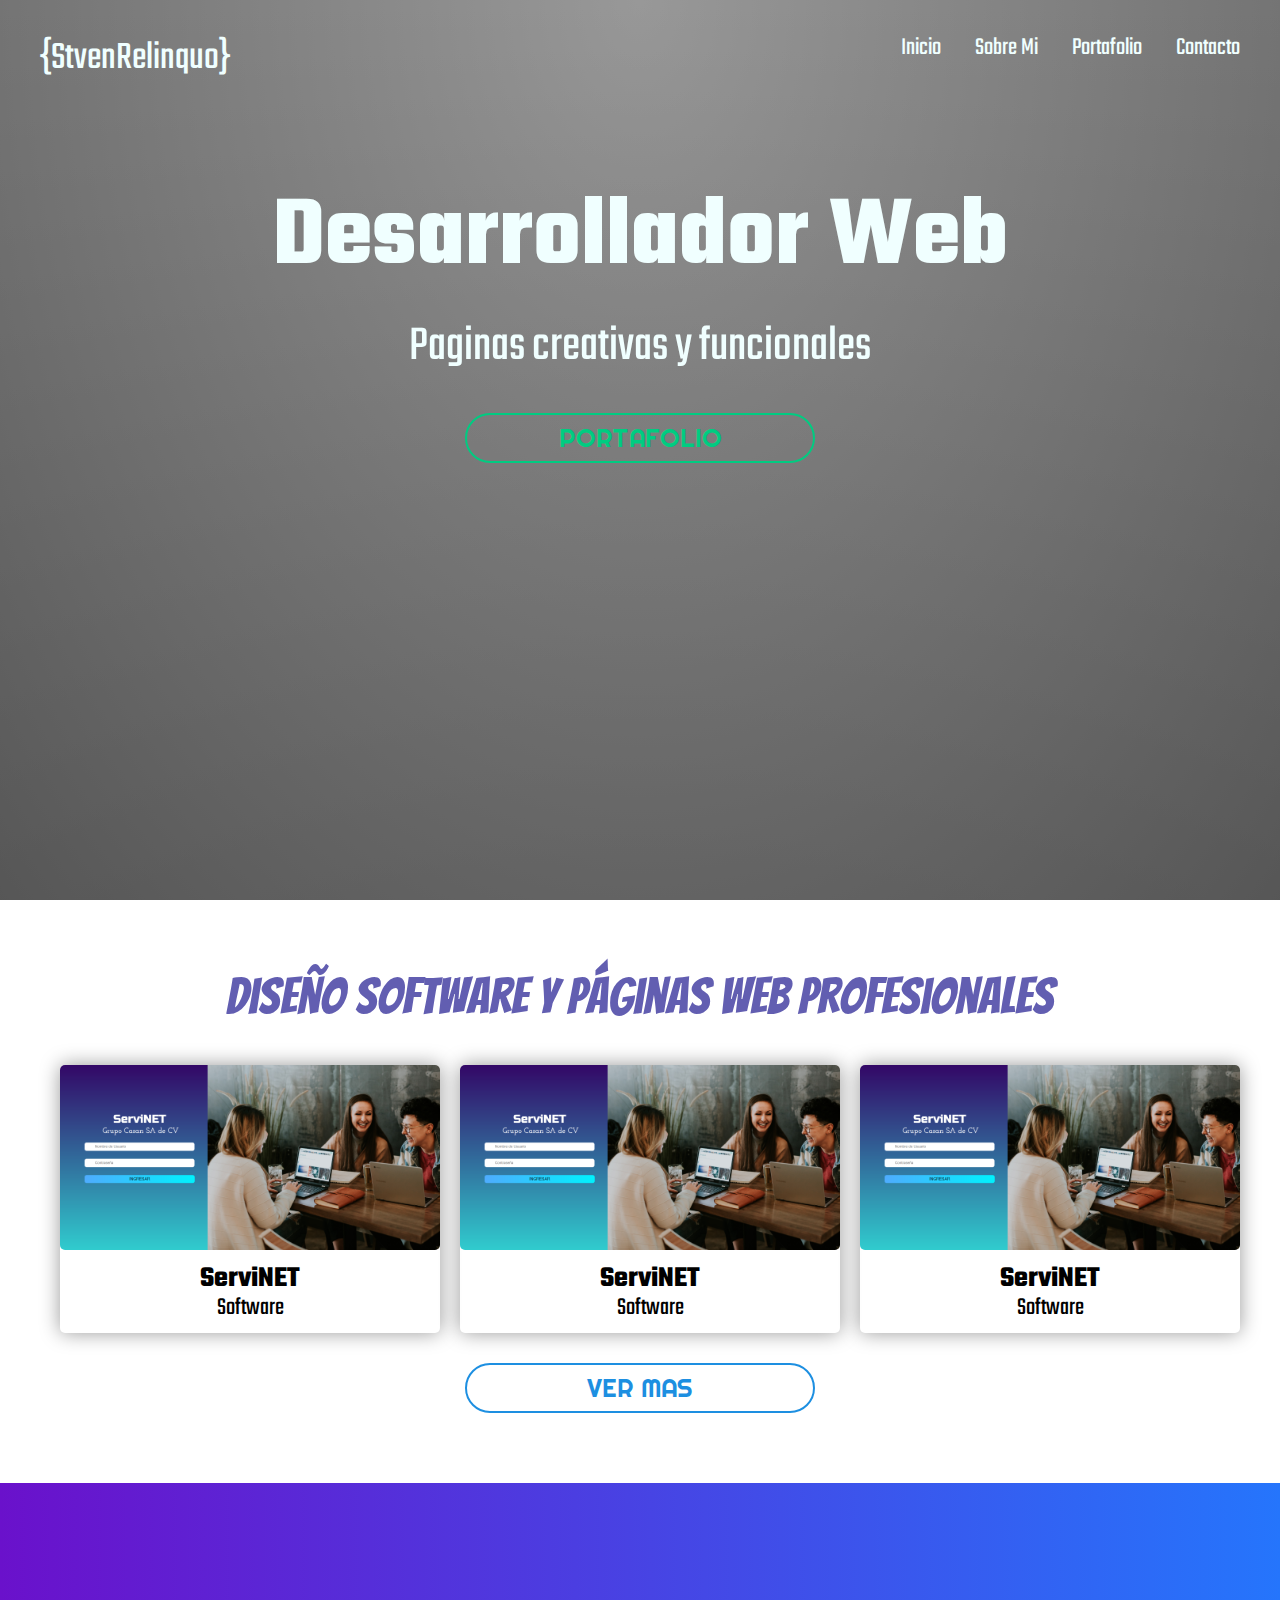
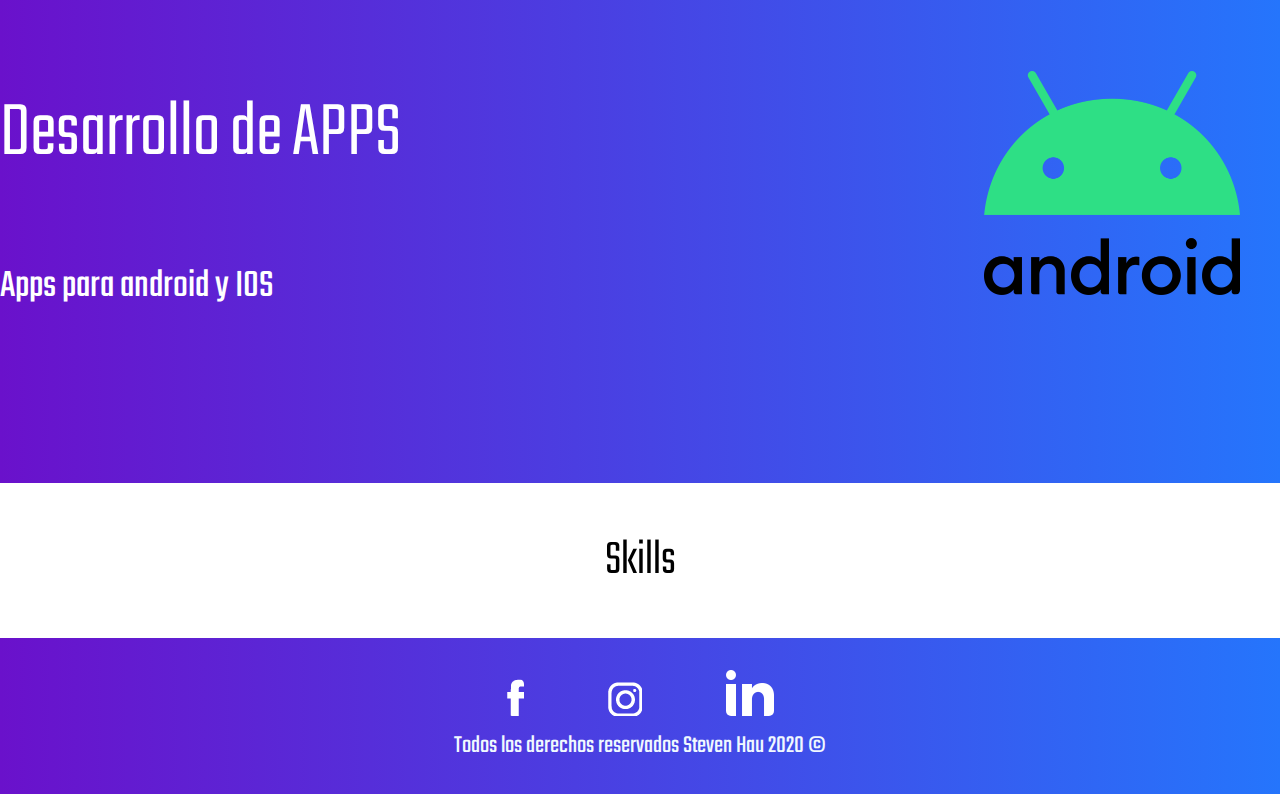
<file: index.html>
<!DOCTYPE html>
<html lang="en">
<head>
    <meta charset="UTF-8">
    <meta name="viewport" content="width=device-width, initial-scale=1.0">
    <meta name="description" content="Desarrollador Web y Apps moviles para grandes y medianas empresas">
    <meta name="keywords" content="steven hau, diseño web, diseño web yucatan, desarrollo web, desarrollo web yucatan, diseño y desarrollo web, diseño y desarrollo web yucatan, experiencia del usuario web, interfaz del usuario web, web designer, web developer, web designer and developer, user interface, user experience, programador freelance, desarrollador freelance, freelance, diseñador web freelance, desarrollador backend, programador backend, programacion en yucatan">
    <meta name="author" content="www.stevenhau.com - Steven Hau Desarrollador Backend y Frontend">
    <link href="https://fonts.googleapis.com/css2?family=Teko:wght@300&display=swap" rel="stylesheet">
    <link href="https://fonts.googleapis.com/css2?family=Righteous&display=swap" rel="stylesheet">
    <link href="https://fonts.googleapis.com/css2?family=Bangers&display=swap" rel="stylesheet">
    <link rel="stylesheet" href="css/normalize.css">
    <link rel="stylesheet" href="css/main.css">
    <title>Steven Hau - Developer</title>
</head>
<body>
    <header class="site-header inicio">
        <div class="contenedor contenido-header">
            <div class="barra">
                <p class="logo">{StvenRelinquo}</p>
                <nav class="menu-white">
                    <a href="index.html">Inicio</a>
                    <a href="sobremi.html">Sobre Mi</a>
                    <a href="portafolio.html">Portafolio</a>
                    <a href="contacto.html">Contacto</a>
                </nav>
            </div>
            <div class="slogan">
                <h1>Desarrollador Web</h1>
                <p>Paginas creativas y funcionales</p>
                <input type="button" class="btn" value="Portafolio">
            </div>
        </div>
    </header>
    <section id="portafolio" class="contenedor seccion">
        <h2>Diseño software y páginas web profesionales</h2>
        <div class="portafolio-contenedor">
            <a class="portafolio-link" href="http://grupocasan.com.mx/servinet/" target="_blank">
                <div class="portafolio-box">  
                    <img class="portafolio-img" src="img/Servinet-desktop.png" alt="Servinet Desktop Version">
                    <h3>ServiNET</h3>
                    <p>Software</p>
                </div>
            </a>
            <a class="portafolio-link" href="#">
                <div class="portafolio-box">  
                    <img class="portafolio-img" src="img/Servinet-desktop.png" alt="Servinet Desktop Version">
                    <h3>ServiNET</h3>
                    <p>Software</p>
                </div>
            </a>
            <a class="portafolio-link" href="#">
                <div class="portafolio-box">  
                    <img class="portafolio-img" src="img/Servinet-desktop.png" alt="Servinet Desktop Version">
                    <h3>ServiNET</h3>
                    <p>Software</p>
                </div>
            </a>
            
        </div>
        <div class="contenedor-btn">
            <input type="button" class="btn-vermas" value="Ver Mas">
        </div>
        
    </section>
    <section id="banner">
        <div class="contenedor banner-duo">
            <h2 class="banner-title">Desarrollo de APPS</h2>
            <p class="banner-slogan">Apps para android y IOS</p>
            
        </div>
        <div class="contenedor-banner">
            <img src="img/logo-android.png" alt="logo-andorid">
        </div>

    </section>
    <section>
        <h2>Skills</h2>
        <div class="skills">
        </div>
    </section>

    <footer class="site-footer seccion">
        <div class="contenedor contenedor-footer">
            <div class="">
                <a class="iconos-redes" href="#"><img src="img/logo-facebook.png" alt="logo-facebook"></a>
                <a class="iconos-redes" href="#"><img src="img/logo-instagram.png" alt="logo-instagram"></a>
                <a class="iconos-redes" href="#"><img src="img/logo-linkedin.png" alt="logo-linkedin"></a>
            </div>
            
            <p class="copyrigth">Todos los derechos reservados Steven Hau 2020 &copy;</p>
        </div>
    </footer>  
    <script>
        window.onload = function(){
            setTimeout(function(){
                document.getElementById('banner').style.width ='100%';
            })
        }
    </script>
</body>
</html>
</file>
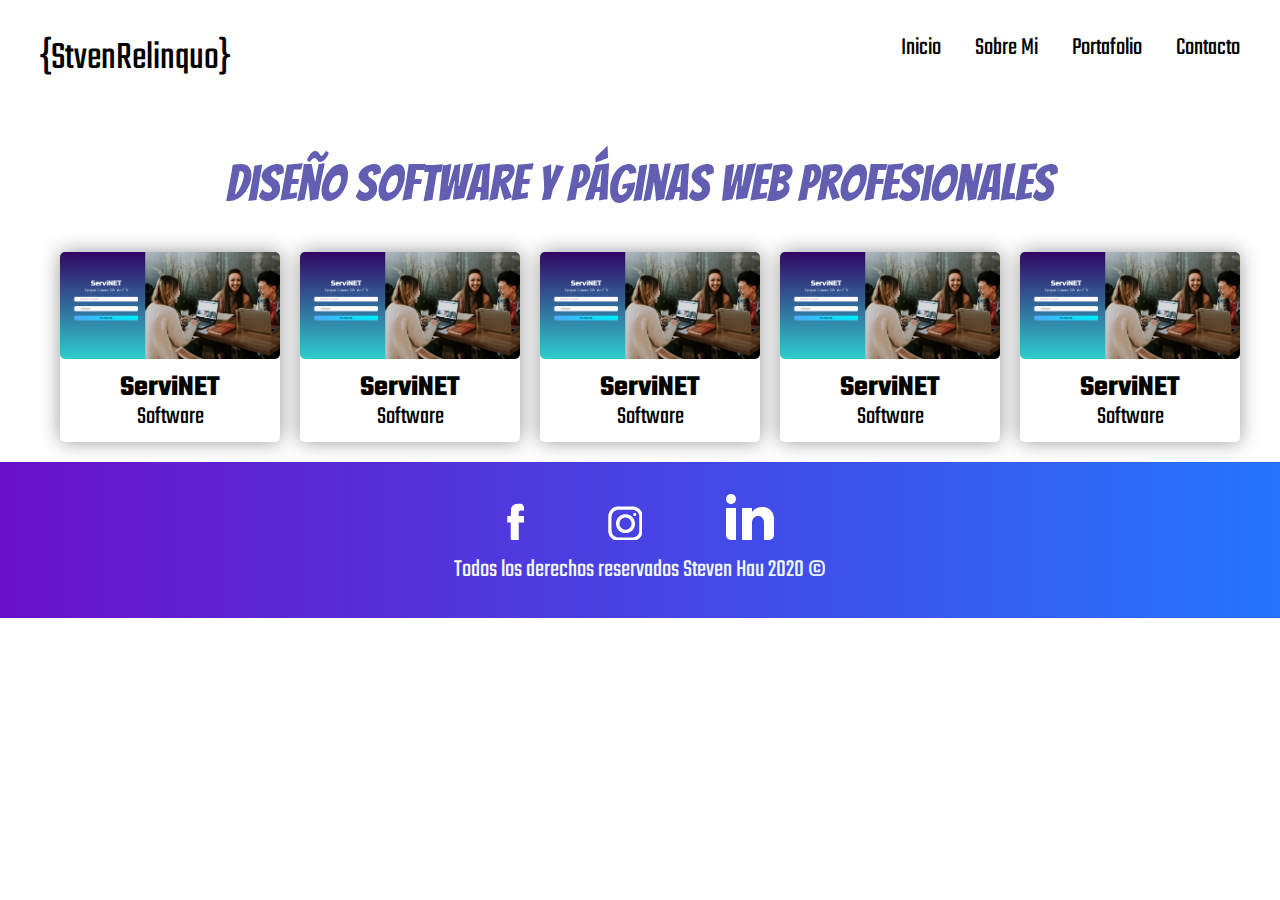
<file: portafolio.html>
<!DOCTYPE html>
<html lang="en">
<head>
    <meta charset="UTF-8">
    <meta name="viewport" content="width=device-width, initial-scale=1.0">
    <meta name="description" content="Desarrollador Web y Apps moviles para grandes y medianas empresas">
    <meta name="keywords" content="steven hau, diseño web, diseño web yucatan, desarrollo web, desarrollo web yucatan, diseño y desarrollo web, diseño y desarrollo web yucatan, experiencia del usuario web, interfaz del usuario web, web designer, web developer, web designer and developer, user interface, user experience, programador freelance, desarrollador freelance, freelance, diseñador web freelance, desarrollador backend, programador backend, programacion en yucatan">
    <meta name="author" content="www.stevenhau.com - Steven Hau Desarrollador Backend y Frontend">
    <link href="https://fonts.googleapis.com/css2?family=Teko:wght@300&display=swap" rel="stylesheet">
    <link href="https://fonts.googleapis.com/css2?family=Righteous&display=swap" rel="stylesheet">
    <link href="https://fonts.googleapis.com/css2?family=Bangers&display=swap" rel="stylesheet">
    <link rel="stylesheet" href="css/normalize.css">
    <link rel="stylesheet" href="css/main.css">
    <title>Steven Hau | Portafolio</title>
</head>
<body>
    <header class="header-sobremi">
        <div class="contenedor contenido-header">
            <div class="barra">
                <p class="logo">{StvenRelinquo}</p>
                <nav class="menu-black">
                    <a href="index.html">Inicio</a>
                    <a href="sobremi.html">Sobre Mi</a>
                    <a href="portafolio.html">Portafolio</a>
                    <a href="contacto.html">Contacto</a>
                </nav>
            </div>
           
        </div>
    </header>

    <section id="portafolio" class="contenedor seccion">
        <h2>Diseño software y páginas web profesionales</h2>
        <div class="portafolio-contenedor">
            <a class="portafolio-link" href="http://grupocasan.com.mx/servinet/" target="_blank">
                <div class="portafolio-box">  
                    <img class="portafolio-img" src="img/Servinet-desktop.png" alt="Servinet Desktop Version">
                    <h3>ServiNET</h3>
                    <p>Software</p>
                </div>
            </a>
            <a class="portafolio-link" href="#">
                <div class="portafolio-box">  
                    <img class="portafolio-img" src="img/Servinet-desktop.png" alt="Servinet Desktop Version">
                    <h3>ServiNET</h3>
                    <p>Software</p>
                </div>
            </a>
            <a class="portafolio-link" href="#">
                <div class="portafolio-box">  
                    <img class="portafolio-img" src="img/Servinet-desktop.png" alt="Servinet Desktop Version">
                    <h3>ServiNET</h3>
                    <p>Software</p>
                </div>
            </a>
            <a class="portafolio-link" href="#">
                <div class="portafolio-box">  
                    <img class="portafolio-img" src="img/Servinet-desktop.png" alt="Servinet Desktop Version">
                    <h3>ServiNET</h3>
                    <p>Software</p>
                </div>
            </a>
            <a class="portafolio-link" href="#">
                <div class="portafolio-box">  
                    <img class="portafolio-img" src="img/Servinet-desktop.png" alt="Servinet Desktop Version">
                    <h3>ServiNET</h3>
                    <p>Software</p>
                </div>
            </a>
            
        </div>
        
    </section>

    <footer class="site-footer seccion">
        <div class="contenedor contenedor-footer">
            <div class="">
                <a class="iconos-redes" href="#"><img src="img/logo-facebook.png" alt="logo-facebook"></a>
                <a class="iconos-redes" href="#"><img src="img/logo-instagram.png" alt="logo-instagram"></a>
                <a class="iconos-redes" href="#"><img src="img/logo-linkedin.png" alt="logo-linkedin"></a>
            </div>
            
            <p class="copyrigth">Todos los derechos reservados Steven Hau 2020 &copy;</p>
        </div>
    </footer>  
    <script>
        window.onload = function(){
            setTimeout(function(){
                document.getElementById('banner').style.width ='100%';
            })
        }
    </script>
</body>
</html>
</file>
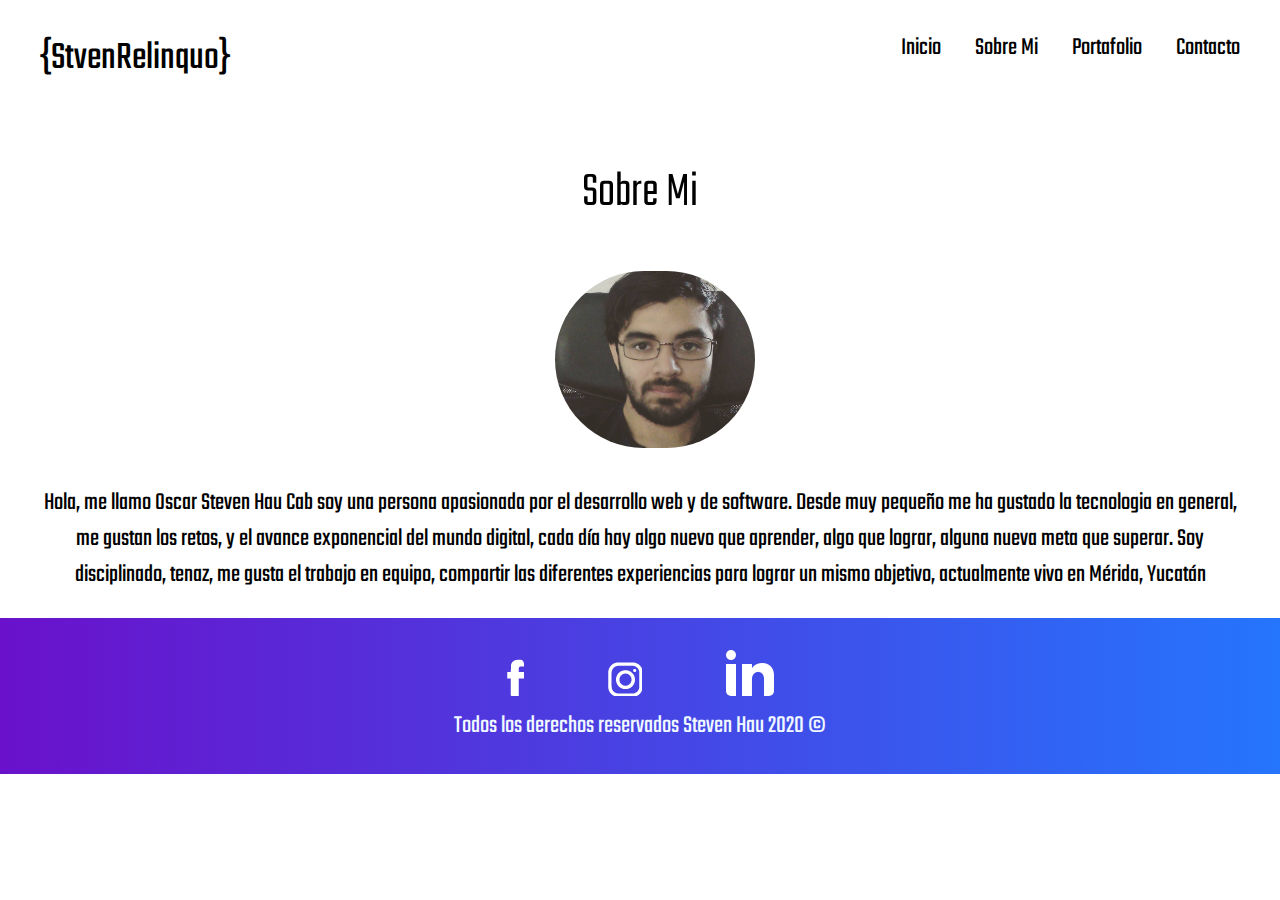
<file: sobremi.html>
<!DOCTYPE html>
<html lang="en">
<head>
    <meta charset="UTF-8">
    <meta name="viewport" content="width=device-width, initial-scale=1.0">
    <meta name="description" content="Desarrollador Web y Apps moviles para grandes y medianas empresas">
    <meta name="keywords" content="steven hau, diseño web, diseño web yucatan, desarrollo web, desarrollo web yucatan, diseño y desarrollo web, diseño y desarrollo web yucatan, experiencia del usuario web, interfaz del usuario web, web designer, web developer, web designer and developer, user interface, user experience, programador freelance, desarrollador freelance, freelance, diseñador web freelance, desarrollador backend, programador backend, programacion en yucatan">
    <meta name="author" content="www.stevenhau.com - Steven Hau Desarrollador Backend y Frontend">
    <link href="https://fonts.googleapis.com/css2?family=Teko:wght@300&display=swap" rel="stylesheet">
    <link href="https://fonts.googleapis.com/css2?family=Righteous&display=swap" rel="stylesheet">
    <link href="https://fonts.googleapis.com/css2?family=Bangers&display=swap" rel="stylesheet">
    <link rel="stylesheet" href="css/normalize.css">
    <link rel="stylesheet" href="css/main.css">
    <title>Steven Hau | Sobre Mi</title>
</head>
<body>
    <header class="header-sobremi">
        <div class="contenedor contenido-header">
            <div class="barra">
                <p class="logo">{StvenRelinquo}</p>
                <nav class="menu-black">
                    <a href="index.html">Inicio</a>
                    <a href="sobremi.html">Sobre Mi</a>
                    <a href="portafolio.html">Portafolio</a>
                    <a href="contacto.html">Contacto</a>
                </nav>
            </div>
           
        </div>
    </header>

    <section class="seccion">
        <div class="contenedor">
            <h2 class="centrar-texto">Sobre Mi</h2>
            <div class="img-contenedor">
                <img class="img-profile"  src="img/profile.png" alt="profile">
            </div>
           
            <p class="contenido-sobremi">
                Hola, me llamo Oscar Steven Hau Cab soy una persona apasionada 
                por el desarrollo web y de software.
                Desde muy pequeño me ha gustado la tecnologia en general, 
                me gustan los retos, y el avance exponencial del mundo digital, cada
                día hay algo nuevo que aprender, algo que lograr,
                alguna nueva meta que superar. Soy disciplinado, tenaz,
                me gusta el trabajo en equipo, compartir las diferentes
                experiencias para lograr un mismo objetivo, actualmente
                vivo en Mérida, Yucatán 
                </p>
        </div>
    </section>

    <footer class="site-footer seccion">
        <div class="contenedor contenedor-footer">
            <div class="">
                <a class="iconos-redes" href="#"><img src="img/logo-facebook.png" alt="logo-facebook"></a>
                <a class="iconos-redes" href="#"><img src="img/logo-instagram.png" alt="logo-instagram"></a>
                <a class="iconos-redes" href="#"><img src="img/logo-linkedin.png" alt="logo-linkedin"></a>
            </div>
            
            <p class="copyrigth">Todos los derechos reservados Steven Hau 2020 &copy;</p>
        </div>
    </footer>  
    <script>
        window.onload = function(){
            setTimeout(function(){
                document.getElementById('banner').style.width ='100%';
            })
        }
    </script>
</body>
</html>
</file>
<file: css/main.css>
/*###############################################################
  #                                                             #
  #                    DESKTOP VERSION                          #
  #                                                             #
  ###############################################################*/
 /*Global Styles*/
html{
    font-size: 62.5%;
}
 body{
    font-family: 'Teko', sans-serif;
    font-size: 2.5rem;
 }
 a{
    text-decoration: none;
    color: black;
 }
 img{
     max-width: 100%;
     border-radius: .5rem;
 }
    .contenedor{
        max-width: 120rem;
        margin: 0 auto;
    }

  /*header*/
  .site-header.inicio{
    background: linear-gradient(to bottom, rgba(255,255,255,0.15) 0%, rgba(0,0,0,0.15) 100%), radial-gradient(at top center, rgba(255,255,255,0.40) 0%, rgba(0,0,0,0.40) 120%) #989898;
    background-blend-mode: multiply,multiply;
    color: azure;
    height: 100vh;
    min-height: 60rem;
  }
  .contenido-header{
      display: flex;
      flex-direction: column;
  }
  .slogan{
      display: flex;
      height: 100%;
      flex-direction: column;
      align-items: center;
      margin: 0;
      font-size: 5rem;
      margin-top: 0;
      margin-bottom: 0;
      text-align: center;
      padding-top: 8rem;
  }
  .slogan h1{
      margin-top: 0px;
      margin-bottom: 0px;
  }
  .slogan p{
    margin-top: 0px;
    margin-bottom: 0px;
  }
  .btn{
    width: 35rem;
    height: 5rem;
    border-radius: 25px;
    border: none;
    color: #00cc81;
    background: transparent;
    border: 2px solid #00cc81;
    font-family: 'Righteous', cursive;
    font-size: 25px;
    margin-top: 3rem;
    text-transform: uppercase;

  }.btn:hover {
    background-image: linear-gradient(to right, #43e97b 0%, #38f9d7 100%);
    color: rgb(255, 255, 255);
    border: none;
    background-position: -35rem 0;
    transition: all .3s;
    
  }
  .logo{
      margin: 0;
      font-size: 4rem;
  }
  .barra{
      display: flex;
      justify-content: space-between;
      padding-top: 3rem;
  }
  /*Secciones Global*/
  h2{
      font-size: 5rem;
      text-align: center;
      font-weight: 300;
  }
  /*UTILIDADES*/
  .seccion{
      margin-top: 2rem;
      margin-bottom: 2rem;
      margin-top: 7rem;
  }
  .centrar-texto{
      text-align: center;
  }
  
  .menu{
    text-decoration: none;
    }
    .menu-white a{
        text-decoration: none;
        color: azure;
        font-size: 2.5rem;
        margin-right: 3rem;
    }
    .menu-white a:last-of-type{
        margin: 0;
    }
    .menu-black a{
        text-decoration: none;
        color: black;
        font-size: 2.5rem;
        margin-right: 3rem;
    }
    .menu-black a:last-of-type{
        margin: 0;
    }
    .img-contenedor{
        text-align: center;
    }


   /*Seccion del Protafolio*/
   .portafolio-contenedor{
    display: flex;
    justify-content: space-between;
}
.portafolio-box{
    flex-shrink: 0;
}
#portafolio h2{
    font-family: 'Bangers', cursive;
    color: #625EB1;
}
.portafolio-link{
    flex-basis: 33.33% ;
    text-align: center;
    line-height: 0%;
    margin-left: 2rem;
    box-shadow: 0 0 20px rgba(0,0,0,0.4);
    border-radius: 5px;
}
.portafolio-link:hover {
    transform: translateY(-1rem);
    box-shadow: 0 0 30px rgba(0,0,0,0.4);
    transition: .4s;
}
.contenedor-btn{
    display: flex;
    justify-content: center;
}
.btn-vermas{
    width: 35rem;
    height: 5rem;
    border-radius: 25px;
    border: none;
    color: #1D8FE1;
    background-image: linear-gradient(-225deg, #22E1FF 0%, #1D8FE1 48%, #625EB1 100%);
    background: transparent;
    border: 2px solid #1D8FE1;
    font-family: 'Righteous', cursive;
    font-size: 25px;
    margin-top: 3rem;
    text-transform: uppercase;
}
.btn-vermas:hover{
    background-image: linear-gradient(-225deg, #22E1FF 0%, #1D8FE1 48%, #625EB1 100%);
    color: rgb(255, 255, 255);
    border: none;
    background-position: -35rem 0;
    transition: all .3s;
}
 /*Seccion del Banner*/
#banner{
    background-image: linear-gradient(to right, #6a11cb 0%, #2575fc 100%);
    color: white;
    height: 40rem;
    display: flex;
    align-items: center;
    margin-top: 7rem;
    width: 0;
    height: 60rem;
    transition: 1s ease-in-out;
}
.banner-duo{
    flex: 1;
}
.banner-title{
    text-align: start;
    font-size: 8rem;
}
.banner-slogan{
    font-size: 4rem;
}
.contenedor-banner{
    display: flex;
    flex-basis: 20%;
    padding-right: 4rem;
}

    
 /*Seccion de los Skills*/
 
.skills{
    display: flex;
}
.skill{
    flex-basis: 3rem;
}
img.skill{
margin-top: 2.5rem;
margin-left: 3rem;
width: 20rem;
} 

/*Seccion Sobre Mi*/
.header-sobremi{
    color: black;
}
.img-profile{
align-items: center;
margin-left: 3rem;
width: 20rem;
border-radius: 30rem;
}
.contenido-sobremi{
    text-align: center;
    margin-left: auto;
    margin-right: auto;
}

/*Footer*/
.site-footer{
    background-image: linear-gradient(to right, #6a11cb 0%, #2575fc 100%);
    margin: 0;
    color: aliceblue;
}
.contenedor-footer{
    padding: 3rem 0;
    display: flex;
    flex-direction: column;
    align-items: center;
}
.iconos-redes{
    margin-left: 4rem;
    margin-right: 4rem;
   
    
}
.copyrigth{
    margin: 0;
}
</file>
